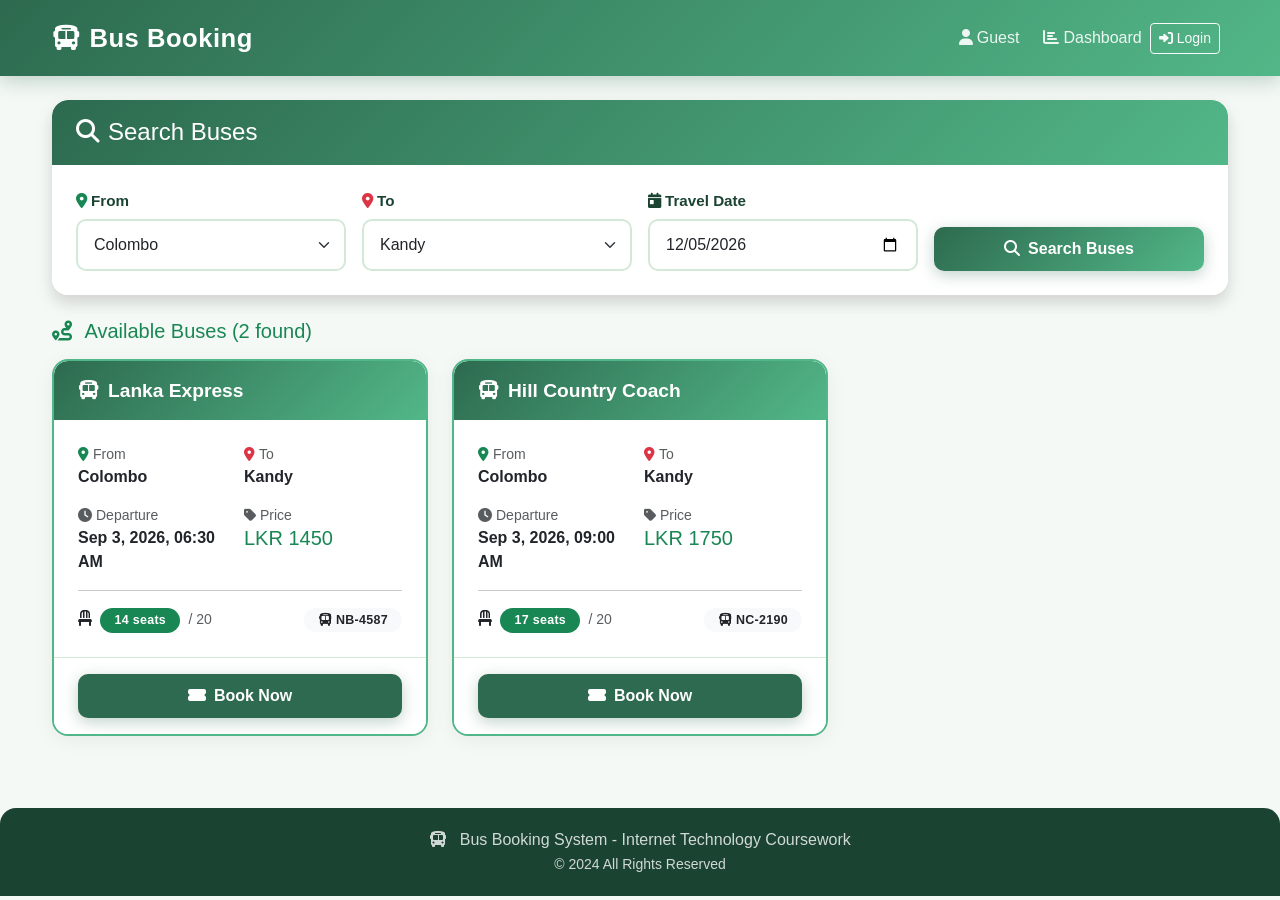
<file: index.html>
<!DOCTYPE html>
<html lang="en">
<head>
    <meta charset="UTF-8">
    <meta name="viewport" content="width=device-width, initial-scale=1.0">
    <title>Bus Booking System</title>
    <!-- Bootstrap 5 CSS -->
    <link href="https://cdn.jsdelivr.net/npm/bootstrap@5.3.0/dist/css/bootstrap.min.css" rel="stylesheet">
    <!-- Font Awesome -->
    <link rel="stylesheet" href="https://cdnjs.cloudflare.com/ajax/libs/font-awesome/6.4.0/css/all.min.css">
    <!-- Custom CSS -->
    <link rel="stylesheet" href="css/style.css">
</head>
<body>
    <!-- Navigation -->
    <nav class="navbar navbar-expand-lg navbar-custom">
        <div class="container">
            <a class="navbar-brand" href="index.html">
                <i class="fas fa-bus me-2"></i>Bus Booking
            </a>
            <button class="navbar-toggler" type="button" data-bs-toggle="collapse" data-bs-target="#navbarNav">
                <span class="navbar-toggler-icon"></span>
            </button>
            <div class="collapse navbar-collapse" id="navbarNav">
                <ul class="navbar-nav ms-auto align-items-lg-center">
                    <li class="nav-item">
                        <span class="navbar-text me-3" id="userDisplay">
                            <i class="fas fa-user me-1"></i>Guest
                        </span>
                    </li>
                    <li class="nav-item">
                        <a class="nav-link" href="dashboard.html">
                            <i class="fas fa-chart-bar me-1"></i>Dashboard
                        </a>
                    </li>
                    <li class="nav-item">
                        <button class="btn btn-outline-light btn-sm me-2" id="loginBtn" 
                                onclick="window.location.href='login.html'">
                            <i class="fas fa-sign-in-alt me-1"></i>Login
                        </button>
                    </li>
                    <li class="nav-item">
                        <button class="btn btn-outline-danger btn-sm" id="logoutBtn" 
                                onclick="logoutUser()" style="display:none;">
                            <i class="fas fa-sign-out-alt me-1"></i>Logout
                        </button>
                    </li>
                </ul>
            </div>
        </div>
    </nav>

    <!-- Alert Container -->
    <div id="alertContainer" class="container mt-3"></div>

    <!-- Main Content -->
    <div class="container mt-4">
        <div class="row">
            <div class="col-12">
                <!-- Search Section -->
                <div class="card shadow">
                    <div class="card-header">
                        <h4 class="mb-0">
                            <i class="fas fa-search me-2"></i>Search Buses
                        </h4>
                    </div>
                    <div class="card-body">
                        <form id="searchForm">
                            <div class="row g-3">
                                <div class="col-md-3">
                                    <label for="fromLocation" class="form-label">
                                        <i class="fas fa-map-marker-alt me-1 text-success"></i>From
                                    </label>
                                    <select class="form-select" id="fromLocation" required>
                                        <option value="" selected disabled>Select departure city</option>
                                        <option value="Colombo">Colombo</option>
                                        <option value="Kandy">Kandy</option>
                                        <option value="Galle">Galle</option>
                                        <option value="Jaffna">Jaffna</option>
                                        <option value="Anuradhapura">Anuradhapura</option>
                                        <option value="Nuwara Eliya">Nuwara Eliya</option>
                                        <option value="Trincomalee">Trincomalee</option>
                                        <option value="Batticaloa">Batticaloa</option>
                                        <option value="Kurunegala">Kurunegala</option>
                                        <option value="Ratnapura">Ratnapura</option>
                                    </select>
                                </div>
                                <div class="col-md-3">
                                    <label for="toLocation" class="form-label">
                                        <i class="fas fa-map-marker-alt me-1 text-danger"></i>To
                                    </label>
                                    <select class="form-select" id="toLocation" required>
                                        <option value="" selected disabled>Select destination city</option>
                                        <option value="Colombo">Colombo</option>
                                        <option value="Kandy">Kandy</option>
                                        <option value="Galle">Galle</option>
                                        <option value="Jaffna">Jaffna</option>
                                        <option value="Anuradhapura">Anuradhapura</option>
                                        <option value="Nuwara Eliya">Nuwara Eliya</option>
                                        <option value="Trincomalee">Trincomalee</option>
                                        <option value="Batticaloa">Batticaloa</option>
                                        <option value="Kurunegala">Kurunegala</option>
                                        <option value="Ratnapura">Ratnapura</option>
                                    </select>
                                </div>
                                <div class="col-md-3">
                                    <label for="travelDate" class="form-label">
                                        <i class="fas fa-calendar-day me-1"></i>Travel Date
                                    </label>
                                    <input type="date" class="form-control" id="travelDate" required>
                                </div>
                                <div class="col-md-3 d-flex align-items-end">
                                    <button type="submit" class="btn btn-primary w-100">
                                        <i class="fas fa-search me-2"></i>Search Buses
                                    </button>
                                </div>
                            </div>
                        </form>
                    </div>
                </div>
            </div>
        </div>

        <!-- Search Results -->
        <div id="searchResults" class="mt-4"></div>
    </div>

    <!-- Booking Modal -->
    <div class="modal fade" id="bookingModal" tabindex="-1">
        <div class="modal-dialog modal-lg">
            <div class="modal-content">
                <div class="modal-header">
                    <h5 class="modal-title">
                        <i class="fas fa-ticket-alt me-2"></i>Book Your Seats
                    </h5>
                    <button type="button" class="btn-close" data-bs-dismiss="modal"></button>
                </div>
                <div class="modal-body">
                    <div class="row g-3">
                        <!-- Passenger Details -->
                        <div class="col-md-6">
                            <h6 class="fw-bold text-primary-custom mb-3">
                                <i class="fas fa-user me-2"></i>Passenger Details
                            </h6>
                            <div class="mb-3">
                                <label for="passengerName" class="form-label">Full Name</label>
                                <input type="text" class="form-control" id="passengerName" 
                                       placeholder="Enter name" value="Guest">
                            </div>
                            <div class="row">
                                <div class="col-6">
                                    <label for="passengerAge" class="form-label">Age</label>
                                    <input type="number" class="form-control" id="passengerAge" 
                                           min="1" max="120" placeholder="Age">
                                </div>
                                <div class="col-6">
                                    <label for="passengerGender" class="form-label">Gender</label>
                                    <select class="form-select" id="passengerGender">
                                        <option value="Male">Male</option>
                                        <option value="Female">Female</option>
                                        <option value="Other">Other</option>
                                    </select>
                                </div>
                            </div>
                        </div>
                        <!-- Seat Selection -->
                        <div class="col-md-6">
                            <h6 class="fw-bold text-primary-custom mb-3">
                                <i class="fas fa-chair me-2"></i>Select Seats
                            </h6>
                            <div class="seat-grid" id="seatGrid"></div>
                            <div class="d-flex justify-content-between align-items-center mt-3">
                                <span>
                                    <i class="fas fa-check-circle text-success me-1"></i>
                                    Selected: <strong id="selectedCount">0</strong> seats
                                </span>
                                <span class="badge bg-warning">
                                    <i class="fas fa-info-circle me-1"></i>Max 5 seats
                                </span>
                            </div>
                            <div class="d-flex gap-2 mt-2 flex-wrap">
                                <span><span class="badge bg-success">Available</span></span>
                                <span><span class="badge bg-secondary">Booked</span></span>
                                <span><span class="badge bg-primary">Selected</span></span>
                            </div>
                        </div>
                    </div>
                </div>
                <div class="modal-footer">
                    <button class="btn btn-outline-secondary" data-bs-dismiss="modal">
                        <i class="fas fa-times me-1"></i>Close
                    </button>
                    <button class="btn btn-success" onclick="confirmBooking()">
                        <i class="fas fa-check me-2"></i>Confirm Booking
                    </button>
                </div>
            </div>
        </div>
    </div>

    <!-- Footer -->
    <footer class="footer mt-5">
        <div class="container text-center">
            <p class="mb-0">
                <i class="fas fa-bus me-2"></i>
                Bus Booking System - Internet Technology Coursework
                <br>
                <small>© 2024 All Rights Reserved</small>
            </p>
        </div>
    </footer>

    <!-- Loading Spinner -->
    <div id="loadingSpinner" class="loading-overlay" style="display:none;">
        <div class="text-center">
            <div class="spinner-border" role="status"></div>
            <p class="loading-text">Loading...</p>
        </div>
    </div>

    <!-- Bootstrap 5 JS -->
    <script src="https://cdn.jsdelivr.net/npm/bootstrap@5.3.0/dist/js/bootstrap.bundle.min.js"></script>
    <!-- Custom JS -->
    <script src="js/api.js"></script>
    <script src="js/auth.js"></script>
    <script src="js/search.js"></script>
    <script src="js/booking.js"></script>
    <script>
        document.addEventListener('DOMContentLoaded', function() {
            // Update UI based on login status
            updateUI();
            
            // Set default date to tomorrow
            const dateInput = document.getElementById('travelDate');
            if (dateInput) {
                const tomorrow = new Date();
                tomorrow.setDate(tomorrow.getDate() + 1);
                dateInput.value = tomorrow.toISOString().split('T')[0];
            }

            document.getElementById('fromLocation').value = 'Colombo';
            document.getElementById('toLocation').value = 'Kandy';
            
            // Search Form Handler
            document.getElementById('searchForm').addEventListener('submit', async function(e) {
                e.preventDefault();
                
                const from = document.getElementById('fromLocation').value.trim();
                const to = document.getElementById('toLocation').value.trim();
                const date = document.getElementById('travelDate').value;
                
                if (!from || !to || !date) {
                    showAlert('warning', 'Please fill all search fields');
                    return;
                }
                
                await searchBuses(from, to, date);
            });
            
            // Auto search on load
            setTimeout(() => {
                document.getElementById('searchForm').dispatchEvent(new Event('submit'));
            }, 500);
        });
    </script>
</body>
</html>
</file>
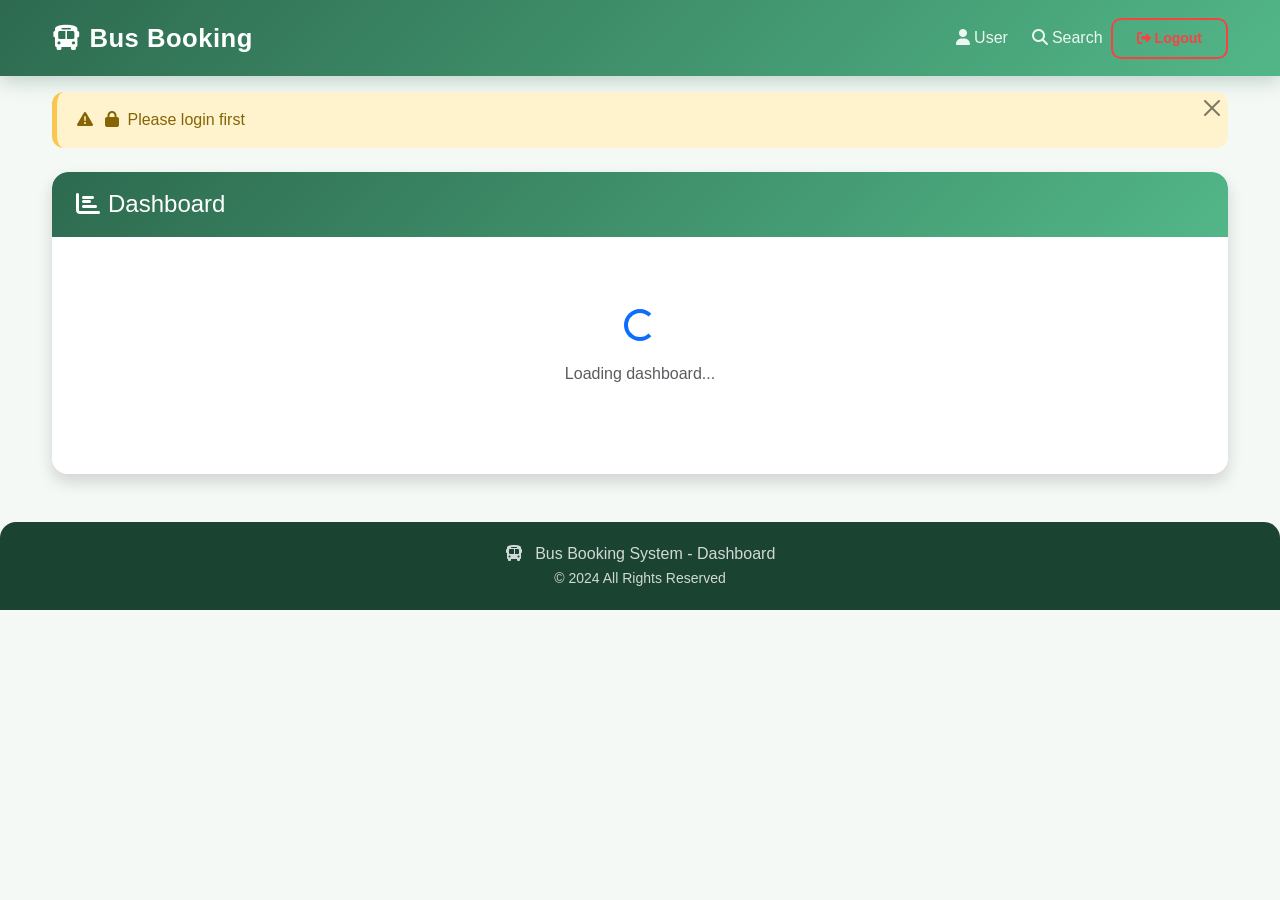
<file: dashboard.html>
<!DOCTYPE html>
<html lang="en">
<head>
    <meta charset="UTF-8">
    <meta name="viewport" content="width=device-width, initial-scale=1.0">
    <title>Dashboard - Bus Booking System</title>
    <!-- Bootstrap 5 CSS -->
    <link href="https://cdn.jsdelivr.net/npm/bootstrap@5.3.0/dist/css/bootstrap.min.css" rel="stylesheet">
    <!-- Font Awesome -->
    <link rel="stylesheet" href="https://cdnjs.cloudflare.com/ajax/libs/font-awesome/6.4.0/css/all.min.css">
    <!-- Custom CSS -->
    <link rel="stylesheet" href="css/style.css">
</head>
<body>
    <!-- Navigation -->
    <nav class="navbar navbar-expand-lg navbar-custom">
        <div class="container">
            <a class="navbar-brand" href="index.html">
                <i class="fas fa-bus me-2"></i>Bus Booking
            </a>
            <button class="navbar-toggler" type="button" data-bs-toggle="collapse" data-bs-target="#navbarNav">
                <span class="navbar-toggler-icon"></span>
            </button>
            <div class="collapse navbar-collapse" id="navbarNav">
                <ul class="navbar-nav ms-auto align-items-lg-center">
                    <li class="nav-item">
                        <span class="navbar-text me-3" id="userDisplay">
                            <i class="fas fa-user me-1"></i>User
                        </span>
                    </li>
                    <li class="nav-item">
                        <a class="nav-link" href="index.html">
                            <i class="fas fa-search me-1"></i>Search
                        </a>
                    </li>
                    <li class="nav-item">
                        <button class="btn btn-outline-danger btn-sm" onclick="logoutUser()">
                            <i class="fas fa-sign-out-alt me-1"></i>Logout
                        </button>
                    </li>
                </ul>
            </div>
        </div>
    </nav>

    <!-- Alert Container -->
    <div id="alertContainer" class="container mt-3"></div>

    <!-- Dashboard Content -->
    <div class="container mt-4">
        <div class="row">
            <div class="col-12">
                <div class="card shadow">
                    <div class="card-header">
                        <h4 class="mb-0">
                            <i class="fas fa-chart-bar me-2"></i>Dashboard
                        </h4>
                    </div>
                    <div class="card-body">
                        <div id="dashboardContent">
                            <div class="text-center py-5">
                                <div class="spinner-border text-primary" role="status"></div>
                                <p class="mt-3 text-muted">Loading dashboard...</p>
                            </div>
                        </div>
                    </div>
                </div>
            </div>
        </div>
    </div>

    <!-- Footer -->
    <footer class="footer mt-5">
        <div class="container text-center">
            <p class="mb-0">
                <i class="fas fa-bus me-2"></i>
                Bus Booking System - Dashboard
                <br>
                <small>© 2024 All Rights Reserved</small>
            </p>
        </div>
    </footer>

    <!-- Loading Spinner -->
    <div id="loadingSpinner" class="loading-overlay" style="display:none;">
        <div class="text-center">
            <div class="spinner-border" role="status"></div>
            <p class="loading-text">Loading...</p>
        </div>
    </div>

    <!-- Bootstrap 5 JS -->
    <script src="https://cdn.jsdelivr.net/npm/bootstrap@5.3.0/dist/js/bootstrap.bundle.min.js"></script>
    <!-- Custom JS -->
    <script src="js/api.js"></script>
    <script src="js/auth.js"></script>
    <script src="js/dashboard.js"></script>
    <script>
        document.addEventListener('DOMContentLoaded', function() {
            // Check login
            if (!requireLogin()) return;
            
            // Update UI
            updateUI();
            
            // Load dashboard
            loadDashboard();
        });
    </script>
</body>
</html>
</file>
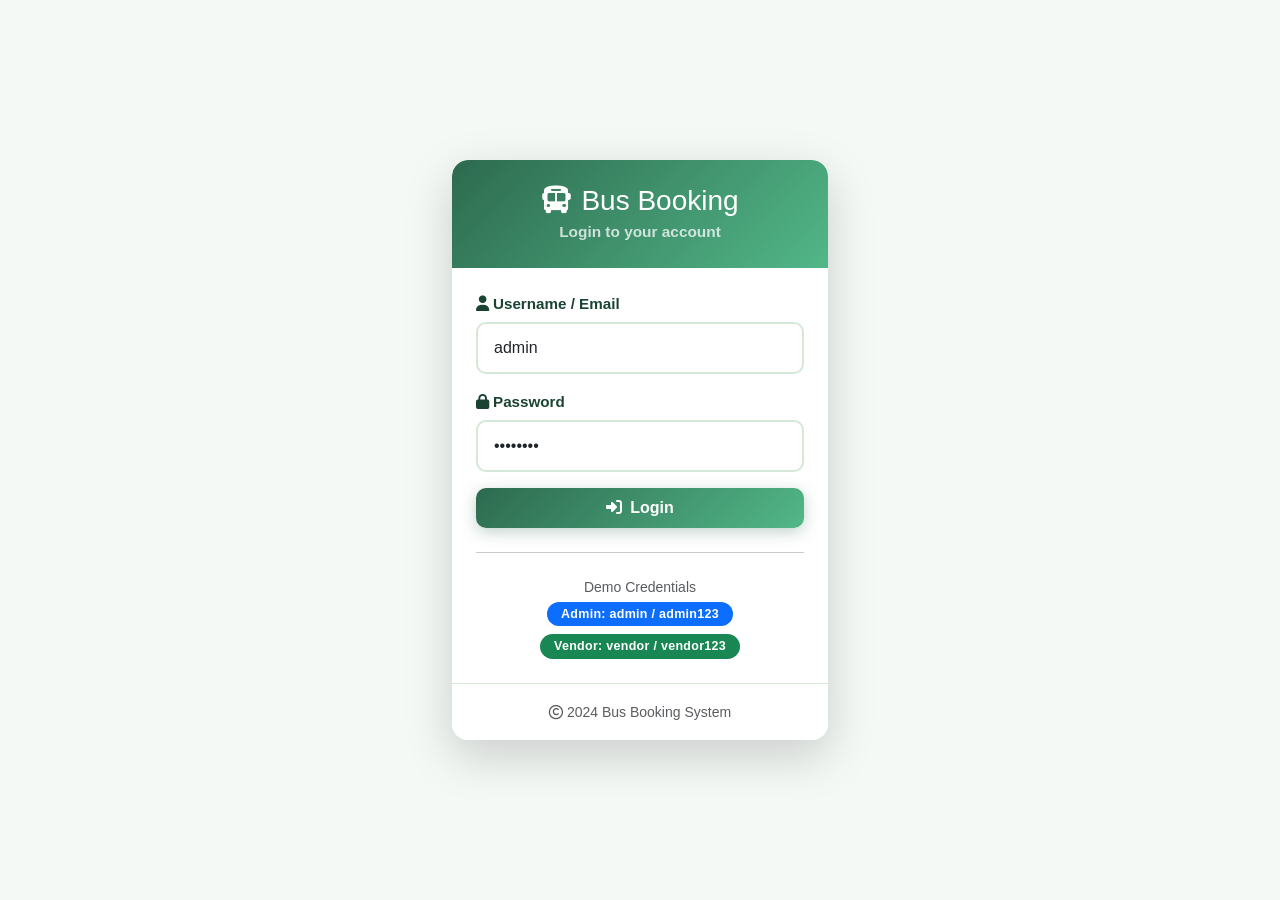
<file: login.html>
<!DOCTYPE html>
<html lang="en">
<head>
    <meta charset="UTF-8">
    <meta name="viewport" content="width=device-width, initial-scale=1.0">
    <title>Login - Bus Booking System</title>
    <!-- Bootstrap 5 CSS -->
    <link href="https://cdn.jsdelivr.net/npm/bootstrap@5.3.0/dist/css/bootstrap.min.css" rel="stylesheet">
    <!-- Font Awesome -->
    <link rel="stylesheet" href="https://cdnjs.cloudflare.com/ajax/libs/font-awesome/6.4.0/css/all.min.css">
    <!-- Custom CSS -->
    <link rel="stylesheet" href="css/style.css">
</head>
<body>
    <div class="container">
        <div class="row justify-content-center min-vh-100 align-items-center">
            <div class="col-md-6 col-lg-4">
                <!-- Login Card -->
                <div class="card shadow-lg border-0">
                    <div class="card-header text-center py-4">
                        <h3 class="mb-0">
                            <i class="fas fa-bus me-2"></i>Bus Booking
                        </h3>
                        <small class="opacity-75">Login to your account</small>
                    </div>
                    <div class="card-body p-4">
                        <!-- Alert Container -->
                        <div id="alertContainer"></div>
                        
                        <!-- Login Form -->
                        <form id="loginForm">
                            <div class="mb-3">
                                <label for="username" class="form-label">
                                    <i class="fas fa-user me-1"></i>Username / Email
                                </label>
                                <input type="text" class="form-control" id="username" 
                                       placeholder="Enter username" 
                                       value="admin" required>
                            </div>
                            <div class="mb-3">
                                <label for="password" class="form-label">
                                    <i class="fas fa-lock me-1"></i>Password
                                </label>
                                <input type="password" class="form-control" id="password" 
                                       placeholder="Enter password" 
                                       value="admin123" required>
                            </div>
                            <button type="submit" class="btn btn-primary w-100 py-2" id="loginBtn">
                                <i class="fas fa-sign-in-alt me-2"></i>Login
                            </button>
                        </form>
                        
                        <hr class="my-4">
                        
                        <div class="text-center">
                            <p class="text-muted small mb-1">Demo Credentials</p>
                            <div class="d-flex justify-content-center gap-2 flex-wrap">
                                <span class="badge bg-primary">Admin: admin / admin123</span>
                                <span class="badge bg-success">Vendor: vendor / vendor123</span>
                            </div>
                        </div>
                    </div>
                    <div class="card-footer text-center bg-white">
                        <small class="text-muted">
                            <i class="far fa-copyright me-1"></i>2024 Bus Booking System
                        </small>
                    </div>
                </div>
            </div>
        </div>
    </div>

    <!-- Loading Spinner -->
    <div id="loadingSpinner" class="loading-overlay" style="display:none;">
        <div class="text-center">
            <div class="spinner-border" role="status"></div>
            <p class="loading-text">Logging in...</p>
        </div>
    </div>

    <!-- Bootstrap 5 JS -->
    <script src="https://cdn.jsdelivr.net/npm/bootstrap@5.3.0/dist/js/bootstrap.bundle.min.js"></script>
    <!-- Custom JS -->
    <script src="js/api.js"></script>
    <script src="js/auth.js"></script>
    <script>
        // Login Form Handler with better error handling
        document.getElementById('loginForm').addEventListener('submit', async function(e) {
            e.preventDefault();
            
            // Disable button to prevent multiple clicks
            const loginBtn = document.getElementById('loginBtn');
            loginBtn.disabled = true;
            loginBtn.innerHTML = '<i class="fas fa-spinner fa-spin me-2"></i>Logging in...';
            
            const username = document.getElementById('username').value.trim();
            const password = document.getElementById('password').value.trim();
            
            try {
                await loginUser(username, password);
            } catch (error) {
                console.error('Form submission error:', error);
                showAlert('danger', 'An unexpected error occurred. Please try again.');
            } finally {
                // Re-enable button
                loginBtn.disabled = false;
                loginBtn.innerHTML = '<i class="fas fa-sign-in-alt me-2"></i>Login';
            }
        });
        
    </script>
</body>
</html>
</file>
<file: css/style.css>
/* ==========================================
   Nature & Earth Theme - Bus Booking System
   Color Palette: Forest Green & Golden Yellow
   ========================================== */

:root {
    /* Primary Colors */
    --primary: #2D6A4F;
    --primary-dark: #1B4332;
    --primary-light: #52B788;
    --primary-bg: #E8F5E9;
    
    /* Secondary Colors */
    --secondary: #F9C74F;
    --secondary-light: #FFF3CD;
    
    /* Accent Colors */
    --accent: #F94144;
    --accent-light: #FFE5E5;
    
    /* Status Colors */
    --success: #2D6A4F;
    --warning: #F9C74F;
    --danger: #F94144;
    --info: #52B788;
    
    /* Neutral Colors */
    --dark: #1B4332;
    --gray: #6B8A7A;
    --light-gray: #D4E8D8;
    --white: #FFFFFF;
    --background: #F5F9F6;
    
    /* Gradients */
    --gradient-primary: linear-gradient(135deg, #2D6A4F 0%, #52B788 100%);
    --gradient-secondary: linear-gradient(135deg, #F9C74F 0%, #F9844A 100%);
}

/* ==========================================
   Global Styles
   ========================================== */

* {
    margin: 0;
    padding: 0;
    box-sizing: border-box;
}

body {
    background-color: var(--background);
    font-family: 'Segoe UI', Tahoma, Geneva, Verdana, sans-serif;
    color: var(--dark);
    min-height: 100vh;
}

a {
    text-decoration: none;
    color: var(--primary);
}

a:hover {
    color: var(--primary-dark);
}

/* ==========================================
   Navigation
   ========================================== */

.navbar-custom {
    background: var(--gradient-primary) !important;
    box-shadow: 0 4px 20px rgba(45, 106, 79, 0.3);
    padding: 14px 0;
}

.navbar-custom .navbar-brand {
    font-weight: 700;
    color: var(--white) !important;
    font-size: 1.6rem;
    letter-spacing: 0.5px;
}

.navbar-custom .navbar-brand:hover {
    transform: scale(1.02);
    transition: transform 0.3s ease;
}

.navbar-custom .nav-link {
    color: rgba(255, 255, 255, 0.9) !important;
    font-weight: 500;
    transition: all 0.3s ease;
    padding: 8px 16px;
    border-radius: 8px;
}

.navbar-custom .nav-link:hover {
    background: rgba(255, 255, 255, 0.15);
    color: var(--white) !important;
}

.navbar-custom .navbar-text {
    color: rgba(255, 255, 255, 0.9) !important;
    font-weight: 500;
}

/* ==========================================
   Buttons
   ========================================== */

.btn-primary {
    background: var(--gradient-primary);
    border: none;
    color: var(--white);
    padding: 10px 28px;
    border-radius: 10px;
    font-weight: 600;
    transition: all 0.3s ease;
    box-shadow: 0 4px 15px rgba(45, 106, 79, 0.3);
}

.btn-primary:hover {
    transform: translateY(-3px);
    box-shadow: 0 8px 30px rgba(45, 106, 79, 0.4);
    color: var(--white);
    background: var(--gradient-primary);
}

.btn-primary:active {
    transform: translateY(0);
}

.btn-success {
    background: var(--success);
    border: none;
    color: var(--white);
    padding: 10px 28px;
    border-radius: 10px;
    font-weight: 600;
    transition: all 0.3s ease;
    box-shadow: 0 4px 15px rgba(45, 106, 79, 0.3);
}

.btn-success:hover {
    background: var(--primary-dark);
    transform: translateY(-3px);
    box-shadow: 0 8px 30px rgba(45, 106, 79, 0.4);
    color: var(--white);
}

.btn-danger {
    background: var(--danger);
    border: none;
    color: var(--white);
    padding: 10px 28px;
    border-radius: 10px;
    font-weight: 600;
    transition: all 0.3s ease;
}

.btn-danger:hover {
    background: #D9363A;
    transform: translateY(-3px);
    box-shadow: 0 8px 30px rgba(249, 65, 68, 0.4);
    color: var(--white);
}

.btn-warning {
    background: var(--secondary);
    border: none;
    color: var(--dark);
    padding: 10px 28px;
    border-radius: 10px;
    font-weight: 600;
    transition: all 0.3s ease;
}

.btn-warning:hover {
    background: #E8B84A;
    transform: translateY(-3px);
    color: var(--dark);
}

.btn-outline-primary {
    border: 2px solid var(--primary);
    color: var(--primary);
    background: transparent;
    padding: 8px 24px;
    border-radius: 10px;
    font-weight: 600;
    transition: all 0.3s ease;
}

.btn-outline-primary:hover {
    background: var(--primary);
    color: var(--white);
    transform: translateY(-2px);
}

.btn-outline-success {
    border: 2px solid var(--success);
    color: var(--success);
    background: transparent;
    padding: 8px 24px;
    border-radius: 10px;
    font-weight: 600;
    transition: all 0.3s ease;
}

.btn-outline-success:hover {
    background: var(--success);
    color: var(--white);
    transform: translateY(-2px);
}

.btn-outline-danger {
    border: 2px solid var(--danger);
    color: var(--danger);
    background: transparent;
    padding: 8px 24px;
    border-radius: 10px;
    font-weight: 600;
    transition: all 0.3s ease;
}

.btn-outline-danger:hover {
    background: var(--danger);
    color: var(--white);
    transform: translateY(-2px);
}

/* ==========================================
   Cards
   ========================================== */

.card {
    border: none;
    border-radius: 16px;
    box-shadow: 0 4px 20px rgba(0, 0, 0, 0.06);
    transition: all 0.3s ease;
    overflow: hidden;
    background: var(--white);
}

.card:hover {
    transform: translateY(-6px);
    box-shadow: 0 12px 40px rgba(0, 0, 0, 0.1);
}

.card-header {
    background: var(--gradient-primary);
    color: var(--white);
    border: none;
    padding: 18px 24px;
    font-weight: 600;
    font-size: 1.1rem;
    border-radius: 16px 16px 0 0 !important;
}

.card-header .card-title {
    margin: 0;
    font-size: 1.2rem;
}

.card-body {
    padding: 24px;
    background: var(--white);
}

.card-footer {
    background: var(--background);
    border-top: 1px solid var(--light-gray);
    padding: 16px 24px;
    border-radius: 0 0 16px 16px;
}

/* Bus Cards */
.bus-card {
    border: 2px solid var(--primary-light);
    border-radius: 16px;
    transition: all 0.3s ease;
    background: var(--white);
}

.bus-card:hover {
    border-color: var(--primary);
    box-shadow: 0 8px 35px rgba(45, 106, 79, 0.15);
    transform: translateY(-8px);
}

.bus-card .card-header {
    background: var(--gradient-primary);
    color: var(--white);
    border-radius: 14px 14px 0 0 !important;
}

.bus-card .card-header h5 {
    margin: 0;
    font-weight: 600;
}

.bus-card .card-body {
    background: var(--white);
}

.bus-card .card-footer {
    background: var(--background);
    border-top: 1px solid var(--light-gray);
}

/* ==========================================
   Seat Grid
   ========================================== */

.seat-grid {
    display: grid;
    grid-template-columns: repeat(5, 1fr);
    gap: 8px;
    max-width: 100%;
    padding: 16px;
    background: var(--background);
    border-radius: 12px;
    border: 2px solid var(--light-gray);
}

.seat-btn {
    width: 100%;
    height: 44px;
    border-radius: 8px;
    border: 2px solid var(--primary-light);
    background: var(--white);
    color: var(--dark);
    font-weight: 700;
    font-size: 14px;
    transition: all 0.25s ease;
    cursor: pointer;
    display: flex;
    align-items: center;
    justify-content: center;
}

.seat-btn:hover:not(.disabled):not(.booked) {
    background: var(--primary-bg);
    border-color: var(--primary);
    transform: scale(1.08);
}

.seat-btn.selected {
    background: var(--gradient-primary);
    border-color: var(--primary);
    color: var(--white);
    transform: scale(1.08);
    box-shadow: 0 4px 15px rgba(45, 106, 79, 0.3);
}

.seat-btn.booked {
    background: var(--light-gray);
    border-color: var(--gray);
    color: var(--gray);
    cursor: not-allowed;
    opacity: 0.5;
}

.seat-btn.disabled {
    opacity: 0.5;
    cursor: not-allowed;
}

.seat-btn .seat-number {
    font-weight: 700;
}

/* ==========================================
   Badges
   ========================================== */

.badge {
    padding: 6px 14px;
    border-radius: 20px;
    font-weight: 600;
    font-size: 0.78rem;
    letter-spacing: 0.3px;
}

.badge-success {
    background: var(--success);
    color: var(--white);
}

.badge-warning {
    background: var(--secondary);
    color: var(--dark);
}

.badge-danger {
    background: var(--danger);
    color: var(--white);
}

.badge-info {
    background: var(--info);
    color: var(--white);
}

.badge-primary {
    background: var(--primary);
    color: var(--white);
}

.badge-light {
    background: var(--light-gray);
    color: var(--dark);
}

/* ==========================================
   Alerts
   ========================================== */

.alert {
    border: none;
    border-radius: 12px;
    padding: 16px 20px;
    margin-bottom: 16px;
    font-weight: 500;
}

.alert-success {
    background: var(--primary-bg);
    border-left: 5px solid var(--success);
    color: var(--success);
}

.alert-warning {
    background: var(--secondary-light);
    border-left: 5px solid var(--warning);
    color: #856404;
}

.alert-danger {
    background: var(--accent-light);
    border-left: 5px solid var(--danger);
    color: var(--danger);
}

.alert-info {
    background: #E8F5E9;
    border-left: 5px solid var(--info);
    color: var(--info);
}

.alert .btn-close {
    padding: 8px;
}

/* ==========================================
   Dashboard Statistics
   ========================================== */

.stat-card {
    background: var(--gradient-primary);
    color: var(--white);
    border-radius: 16px;
    padding: 24px;
    transition: all 0.3s ease;
    text-align: center;
    height: 100%;
}

.stat-card:hover {
    transform: translateY(-6px);
    box-shadow: 0 8px 35px rgba(45, 106, 79, 0.35);
}

.stat-card .stat-icon {
    font-size: 2.8rem;
    margin-bottom: 8px;
    display: block;
}

.stat-card .stat-number {
    font-size: 2.4rem;
    font-weight: 700;
    margin: 4px 0;
    line-height: 1.2;
}

.stat-card .stat-label {
    font-size: 0.9rem;
    opacity: 0.9;
    font-weight: 500;
}

/* Secondary Stat Cards */
.stat-card-secondary {
    background: var(--secondary);
    color: var(--dark);
    border-radius: 16px;
    padding: 24px;
    transition: all 0.3s ease;
    text-align: center;
    height: 100%;
}

.stat-card-secondary:hover {
    transform: translateY(-6px);
    box-shadow: 0 8px 35px rgba(249, 199, 79, 0.35);
}

.stat-card-secondary .stat-number {
    font-size: 2.4rem;
    font-weight: 700;
}

.stat-card-secondary .stat-label {
    font-size: 0.9rem;
    opacity: 0.8;
}

/* ==========================================
   Progress Bars
   ========================================== */

.progress {
    background: var(--light-gray);
    border-radius: 12px;
    height: 12px;
    overflow: hidden;
    box-shadow: inset 0 1px 3px rgba(0, 0, 0, 0.05);
}

.progress-bar {
    background: var(--gradient-primary);
    border-radius: 12px;
    transition: width 1.5s ease;
    height: 100%;
}

.progress-bar-warning {
    background: var(--gradient-secondary);
}

.progress-bar-danger {
    background: var(--danger);
}

/* ==========================================
   Tables
   ========================================== */

.table {
    margin-bottom: 0;
}

.table thead th {
    background: var(--primary);
    color: var(--white);
    border: none;
    padding: 14px 18px;
    font-weight: 600;
    font-size: 0.9rem;
    text-transform: uppercase;
    letter-spacing: 0.5px;
}

.table tbody tr {
    transition: background 0.3s ease;
    border-bottom: 1px solid var(--light-gray);
}

.table tbody tr:hover {
    background: var(--primary-bg);
}

.table tbody td {
    padding: 14px 18px;
    vertical-align: middle;
    border: none;
}

.table tbody tr:last-child {
    border-bottom: none;
}

.table-responsive {
    border-radius: 12px;
    overflow: hidden;
}

/* ==========================================
   Modal
   ========================================== */

.modal-content {
    border: none;
    border-radius: 16px;
    box-shadow: 0 20px 60px rgba(0, 0, 0, 0.2);
    overflow: hidden;
}

.modal-header {
    background: var(--gradient-primary);
    color: var(--white);
    border: none;
    padding: 18px 24px;
    border-radius: 0;
}

.modal-header .modal-title {
    font-weight: 600;
    font-size: 1.2rem;
}

.modal-header .btn-close {
    filter: brightness(0) invert(1);
    opacity: 0.8;
}

.modal-header .btn-close:hover {
    opacity: 1;
}

.modal-body {
    padding: 24px;
    background: var(--white);
}

.modal-footer {
    border-top: 1px solid var(--light-gray);
    padding: 16px 24px;
    background: var(--background);
    border-radius: 0 0 16px 16px;
}

/* ==========================================
   Loading Overlay
   ========================================== */

.loading-overlay {
    position: fixed;
    top: 0;
    left: 0;
    right: 0;
    bottom: 0;
    background: rgba(27, 67, 50, 0.6);
    display: flex;
    justify-content: center;
    align-items: center;
    z-index: 9999;
    backdrop-filter: blur(4px);
}

.loading-overlay .spinner-border {
    color: var(--primary-light) !important;
    width: 3.5rem;
    height: 3.5rem;
    border-width: 4px;
}

.loading-overlay .loading-text {
    color: var(--white);
    margin-top: 16px;
    font-weight: 500;
    font-size: 1.1rem;
}

/* ==========================================
   Form Elements
   ========================================== */

.form-control {
    border: 2px solid var(--light-gray);
    border-radius: 10px;
    padding: 12px 16px;
    transition: all 0.3s ease;
    font-size: 1rem;
    background: var(--white);
}

.form-control:focus {
    border-color: var(--primary);
    box-shadow: 0 0 0 4px rgba(45, 106, 79, 0.12);
    outline: none;
}

.form-control::placeholder {
    color: var(--gray);
    opacity: 0.7;
}

.form-label {
    font-weight: 600;
    color: var(--dark);
    margin-bottom: 6px;
    font-size: 0.95rem;
}

.form-select {
    border: 2px solid var(--light-gray);
    border-radius: 10px;
    padding: 12px 16px;
    transition: all 0.3s ease;
    background-color: var(--white);
}

.form-select:focus {
    border-color: var(--primary);
    box-shadow: 0 0 0 4px rgba(45, 106, 79, 0.12);
    outline: none;
}

/* ==========================================
   Container & Layout
   ========================================== */

.container {
    max-width: 1200px;
}

.section-title {
    color: var(--dark);
    font-weight: 700;
    margin-bottom: 24px;
    position: relative;
    padding-bottom: 12px;
}

.section-title::after {
    content: '';
    position: absolute;
    bottom: 0;
    left: 0;
    width: 60px;
    height: 4px;
    background: var(--gradient-primary);
    border-radius: 4px;
}

/* ==========================================
   Footer
   ========================================== */

.footer {
    background: var(--primary-dark);
    color: rgba(255, 255, 255, 0.8);
    padding: 20px 0;
    margin-top: 40px;
    border-radius: 16px 16px 0 0;
}

.footer a {
    color: var(--primary-light);
}

.footer a:hover {
    color: var(--secondary);
}

/* ==========================================
   Responsive Design
   ========================================== */

@media (max-width: 992px) {
    .stat-card .stat-number {
        font-size: 2rem;
    }
    
    .seat-grid {
        grid-template-columns: repeat(4, 1fr);
        gap: 6px;
    }
}

@media (max-width: 768px) {
    .navbar-custom .navbar-brand {
        font-size: 1.3rem;
    }
    
    .seat-grid {
        grid-template-columns: repeat(4, 1fr);
        gap: 6px;
        padding: 12px;
    }
    
    .seat-btn {
        height: 38px;
        font-size: 12px;
    }
    
    .stat-card .stat-number {
        font-size: 1.6rem;
    }
    
    .stat-card .stat-icon {
        font-size: 2rem;
    }
    
    .stat-card-secondary .stat-number {
        font-size: 1.6rem;
    }
    
    .btn {
        padding: 8px 18px;
        font-size: 0.9rem;
    }
    
    .card-header {
        padding: 14px 18px;
        font-size: 1rem;
    }
    
    .card-body {
        padding: 18px;
    }
    
    .modal-body {
        padding: 18px;
    }
    
    .table thead th,
    .table tbody td {
        padding: 10px 14px;
        font-size: 0.9rem;
    }
}

@media (max-width: 576px) {
    .seat-grid {
        grid-template-columns: repeat(3, 1fr);
        gap: 4px;
        padding: 10px;
    }
    
    .seat-btn {
        height: 34px;
        font-size: 11px;
        border-radius: 6px;
        border-width: 1.5px;
    }
    
    .card-header {
        padding: 12px 14px;
        font-size: 0.95rem;
    }
    
    .card-body {
        padding: 14px;
    }
    
    .stat-card {
        padding: 16px;
    }
    
    .stat-card .stat-number {
        font-size: 1.4rem;
    }
    
    .stat-card-secondary {
        padding: 16px;
    }
    
    .stat-card-secondary .stat-number {
        font-size: 1.4rem;
    }
    
    .btn {
        padding: 6px 14px;
        font-size: 0.85rem;
        border-radius: 8px;
    }
    
    .form-control {
        padding: 10px 14px;
        font-size: 0.9rem;
    }
    
    .container {
        padding-left: 12px;
        padding-right: 12px;
    }
    
    .modal-body {
        padding: 14px;
    }
    
    .table thead th,
    .table tbody td {
        padding: 8px 10px;
        font-size: 0.8rem;
    }
}

/* ==========================================
   Animations
   ========================================== */

@keyframes fadeInUp {
    from {
        opacity: 0;
        transform: translateY(30px);
    }
    to {
        opacity: 1;
        transform: translateY(0);
    }
}

@keyframes fadeIn {
    from {
        opacity: 0;
    }
    to {
        opacity: 1;
    }
}

@keyframes pulse {
    0% {
        transform: scale(1);
    }
    50% {
        transform: scale(1.05);
    }
    100% {
        transform: scale(1);
    }
}

@keyframes slideDown {
    from {
        opacity: 0;
        transform: translateY(-20px);
    }
    to {
        opacity: 1;
        transform: translateY(0);
    }
}

.card {
    animation: fadeInUp 0.5s ease;
}

.stat-card {
    animation: fadeInUp 0.6s ease;
}

.stat-card-secondary {
    animation: fadeInUp 0.6s ease;
}

.alert {
    animation: slideDown 0.4s ease;
}

.pulse {
    animation: pulse 2s infinite;
}

.fade-in {
    animation: fadeIn 0.5s ease;
}

/* ==========================================
   Scrollbar
   ========================================== */

::-webkit-scrollbar {
    width: 8px;
    height: 8px;
}

::-webkit-scrollbar-track {
    background: var(--background);
    border-radius: 10px;
}

::-webkit-scrollbar-thumb {
    background: var(--primary-light);
    border-radius: 10px;
    transition: background 0.3s ease;
}

::-webkit-scrollbar-thumb:hover {
    background: var(--primary);
}

/* ==========================================
   Utilities
   ========================================== */

.text-primary-custom {
    color: var(--primary);
}

.text-secondary-custom {
    color: var(--secondary);
}

.bg-primary-custom {
    background: var(--gradient-primary);
    color: var(--white);
}

.bg-secondary-custom {
    background: var(--secondary);
    color: var(--dark);
}

.gap-2 {
    gap: 8px;
}

.gap-3 {
    gap: 16px;
}

.rounded-12 {
    border-radius: 12px;
}

.rounded-16 {
    border-radius: 16px;
}

.shadow-hover:hover {
    box-shadow: 0 8px 30px rgba(0, 0, 0, 0.12);
    transition: box-shadow 0.3s ease;
}

.transition {
    transition: all 0.3s ease;
}

.cursor-pointer {
    cursor: pointer;
}

/* ==========================================
   Print Styles
   ========================================== */

@media print {
    .navbar-custom {
        background: var(--primary) !important;
        -webkit-print-color-adjust: exact;
        print-color-adjust: exact;
    }
    
    .card {
        break-inside: avoid;
        box-shadow: none !important;
        border: 1px solid var(--light-gray);
    }
    
    .stat-card {
        background: var(--primary) !important;
        -webkit-print-color-adjust: exact;
        print-color-adjust: exact;
    }
    
    .btn {
        display: none !important;
    }
}
</file>
